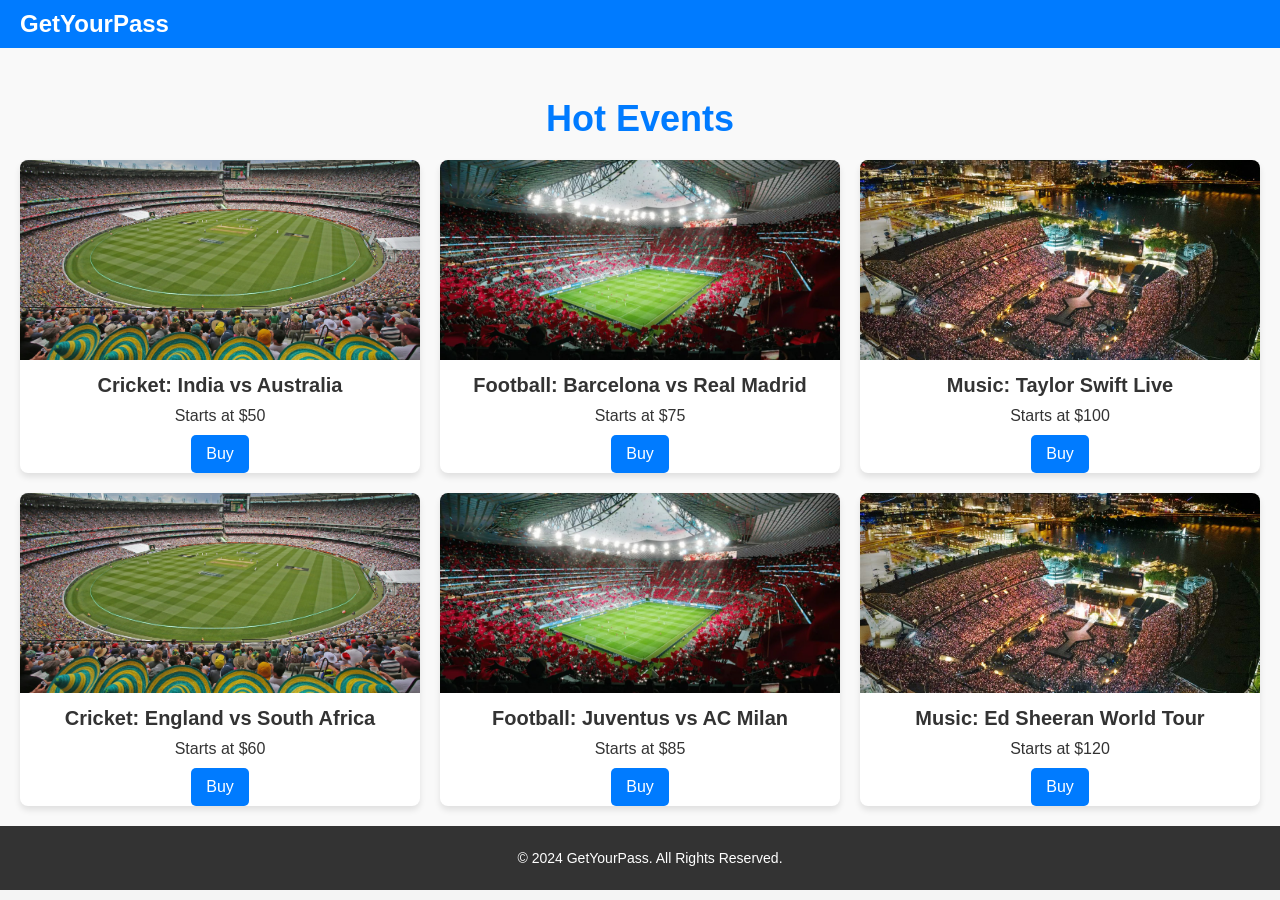
<file: frontend/index.html>
<!DOCTYPE html>
<html lang="en">
<head>
    <meta charset="UTF-8">
    <meta name="viewport" content="width=device-width, initial-scale=1.0">
    <title>GetYourPass - Your Ticket Marketplace</title>
    <link rel="stylesheet" href="style.css">
    <script src="app.js" defer></script>
</head>
<body>
    <!-- Header Section -->
    <header>
        <div class="logo-container">
            <div class="logo">GetYourPass</div>
        </div>
    </header>

    <!-- Home Page -->
    <main id="home">
        <section class="hot-events">
            <h1>Hot Events</h1>
            <div class="event-grid">
                <div class="event-card">
                    <img src="images/cricket_event.jpg" alt="Cricket Match">
                    <h2>Cricket: India vs Australia</h2>
                    <p>Starts at $50</p>
                    <button class="buy-button" onclick="openStep1Popup('ind_vs_aus', 50)">Buy</button>
                </div>
                <div class="event-card">
                    <img src="images/football_event.jpg" alt="Football Match">
                    <h2>Football: Barcelona vs Real Madrid</h2>
                    <p>Starts at $75</p>
                    <button class="buy-button" onclick="openStep1Popup('bar_vs_mad', 75)">Buy</button>
                </div>
                <div class="event-card">
                    <img src="images/music_concert.jpg" alt="Music Concert">
                    <h2>Music: Taylor Swift Live</h2>
                    <p>Starts at $100</p>
                    <button class="buy-button" onclick="openStep1Popup('taylor', 100)">Buy</button>
                </div>
                <!-- New Events -->
                <div class="event-card">
                    <img src="images/cricket_event.jpg" alt="Cricket Match">
                    <h2>Cricket: England vs South Africa</h2>
                    <p>Starts at $60</p>
                    <button class="buy-button" onclick="openStep1Popup('eng_vs_sa', 60)">Buy</button>
                </div>
                <div class="event-card">
                    <img src="images/football_event.jpg" alt="Football Match">
                    <h2>Football: Juventus vs AC Milan</h2>
                    <p>Starts at $85</p>
                    <button class="buy-button" onclick="openStep1Popup('football', 85)">Buy</button>
                </div>
                <div class="event-card">
                    <img src="images/music_concert.jpg" alt="Music Concert">
                    <h2>Music: Ed Sheeran World Tour</h2>
                    <p>Starts at $120</p>
                    <button class="buy-button" onclick="openStep1Popup('ed_sheeran', 120)">Buy</button>
                </div>
            </div>
        </section>
    </main>

    <!-- Step 1 Modal -->
    <div id="step1-modal" class="modal">
        <div class="modal-content">
            <span class="close" onclick="closePopup('step1-modal')">&times;</span>
            <h2>Buy Event Ticket</h2>
            <h3>Step 1</h3>
            <p>Enter Seed for creating Trustline</p>
            <input type="text" id="step1-seed" placeholder="Enter Seed">
            <button onclick="submitStep1()">Submit</button>
            <button class="cancel-button" onclick="closePopup('step1-modal')">Cancel</button>
        </div>
    </div>

    <!-- Step 2 Modal -->
    <div id="step2-modal" class="modal">
        <div class="modal-content">
            <span class="close" onclick="closePopup('step2-modal')">&times;</span>
            <h2>Buy Event Ticket</h2>
            <h3>Step 2</h3>
            <div class="banner">Trustline created successfully!</div>
            <p>To generate tokens (Price: <span id="ticket-price"></span>), enter your classic address:</p>
            <input type="text" id="step2-seed" placeholder="Enter Classic Address">
            <button onclick="submitStep2()">Submit</button>
            <button class="cancel-button" onclick="closePopup('step2-modal')">Cancel</button>
        </div>
    </div>

    <!-- Step 3 Modal -->
    <div id="step3-modal" class="modal">
        <div class="modal-content">
            <span class="close" onclick="closePopup('step3-modal')">&times;</span>
            <h2>Buy Event Ticket</h2>
            <h3>Step 3</h3>
            <div class="banner">Tokens generated successfully!</div>
            <p>To send tokens to the seller, please enter your seed:</p>
            <input type="text" id="step3-seed" placeholder="Enter Seed">
            <button onclick="submitStep3()">Submit</button>
            <button class="cancel-button" onclick="closePopup('step3-modal')">Cancel</button>
        </div>
    </div>

    <!-- Success Modal -->
    <div id="success-modal" class="modal">
        <div class="modal-content">
            <span class="close" onclick="closePopup('success-modal')">&times;</span>
            <h2>Buy Event Ticket</h2>
            <h3>Success</h3>
            <p>Validation successful by the seller!</p>
            <div class="success-message">
                <p>Ticket purchased successfully.</p>
                <div class="green-tick">&#10004;</div>
            </div>
            <button class="cancel-button" onclick="closePopup('success-modal')">Close</button>
        </div>
    </div>

    <!-- Footer -->
    <footer>
        <p>&copy; 2024 GetYourPass. All Rights Reserved.</p>
    </footer>
</body>
</html>
</file>
<file: frontend/style.css>
/* General Styles */
body {
    font-family: Arial, sans-serif;
    margin: 0;
    padding: 0;
    background-color: #f4f4f4;
    color: #333;
}

/* General Layout */
body {
    font-family: Arial, sans-serif;
    margin: 0;
    padding: 0;
    box-sizing: border-box;
}

header {
    background-color: #333;
    color: white;
    padding: 10px 20px;
    display: flex;
    justify-content: space-between;
    align-items: center;
}

header .logo {
    font-size: 24px;
    font-weight: bold;
}

header nav ul {
    list-style-type: none;
    margin: 0;
    padding: 0;
    display: flex;
}

header nav ul li {
    margin-right: 20px;
}

header nav ul li a {
    color: white;
    text-decoration: none;
    font-size: 16px;
}

header nav ul li a:hover {
    text-decoration: underline;
}

/* Hot Events Section */
.hot-events {
    padding: 20px;
    background-color: #f9f9f9;
    text-align: center;
}

.hot-events h1 {
    font-size: 36px;
    margin-bottom: 20px;
}

/* Grid Layout for Events */
.event-grid {
    display: grid;
    grid-template-columns: repeat(auto-fill, minmax(300px, 1fr));
    gap: 20px;
    justify-content: center;
}

.event-card {
    background-color: #fff;
    border-radius: 8px;
    box-shadow: 0 4px 6px rgba(0, 0, 0, 0.1);
    overflow: hidden;
    text-align: center;
    transition: transform 0.3s ease;
}

.event-card:hover {
    transform: translateY(-10px);
}

.event-card img {
    width: 100%;
    height: 200px;
    object-fit: cover;
}

.event-card h2 {
    font-size: 20px;
    margin: 10px 0;
}

.event-card p {
    font-size: 16px;
    color: #333;
    margin: 10px 0;
}

.buy-button {
    background-color: #007BFF;
    color: white;
    border: none;
    padding: 10px 20px;
    font-size: 16px;
    cursor: pointer;
    border-radius: 5px;
    transition: background-color 0.3s ease;
}

.buy-button:hover {
    background-color: #0056b3;
}

/* Modal Styles */
.modal {
    display: none;
    position: fixed;
    top: 0;
    left: 0;
    width: 100%;
    height: 100%;
    background-color: rgba(0, 0, 0, 0.5);
    justify-content: center;
    align-items: center;
}

.modal-content {
    background-color: #fff;
    padding: 20px;
    border-radius: 8px;
    width: 400px;
    text-align: center;
}

.close {
    position: absolute;
    top: 10px;
    right: 10px;
    font-size: 24px;
    cursor: pointer;
}

/* Footer */
footer {
    background-color: #333;
    color: white;
    text-align: center;
    padding: 10px;
    position: relative;
    bottom: 0;
    width: 100%;
}

footer p {
    font-size: 14px;
}


/* Header */
header {
    background: #007BFF;
    color: white;
    display: flex;
    justify-content: space-between;
    align-items: center;
    padding: 10px 20px;
}

header .logo {
    font-size: 24px;
    font-weight: bold;
}

/* Main Section */
.hot-events h1 {
    color: #007BFF;
}

.event-card button {
    background: #007BFF;
    color: white;
    padding: 10px 15px;
}

/* Modal Styles */
.modal {
    display: none;
    position: fixed;
    top: 0;
    left: 0;
    width: 100%;
    height: 100%;
    background: rgba(0, 0, 0, 0.5);
    justify-content: center;
    align-items: center;
}

.modal-content {
    background: #fff;
    padding: 20px;
    border-radius: 8px;
    text-align: center;
    width: 400px;
}

.modal h2 {
    color: #007BFF;
}

.modal .banner {
    background: #e1f3e1;
    color: #007B55;
    padding: 10px;
    margin-bottom: 10px;
    border-radius: 5px;
}

.green-tick {
    font-size: 30px;
    color: green;
}
</file>
